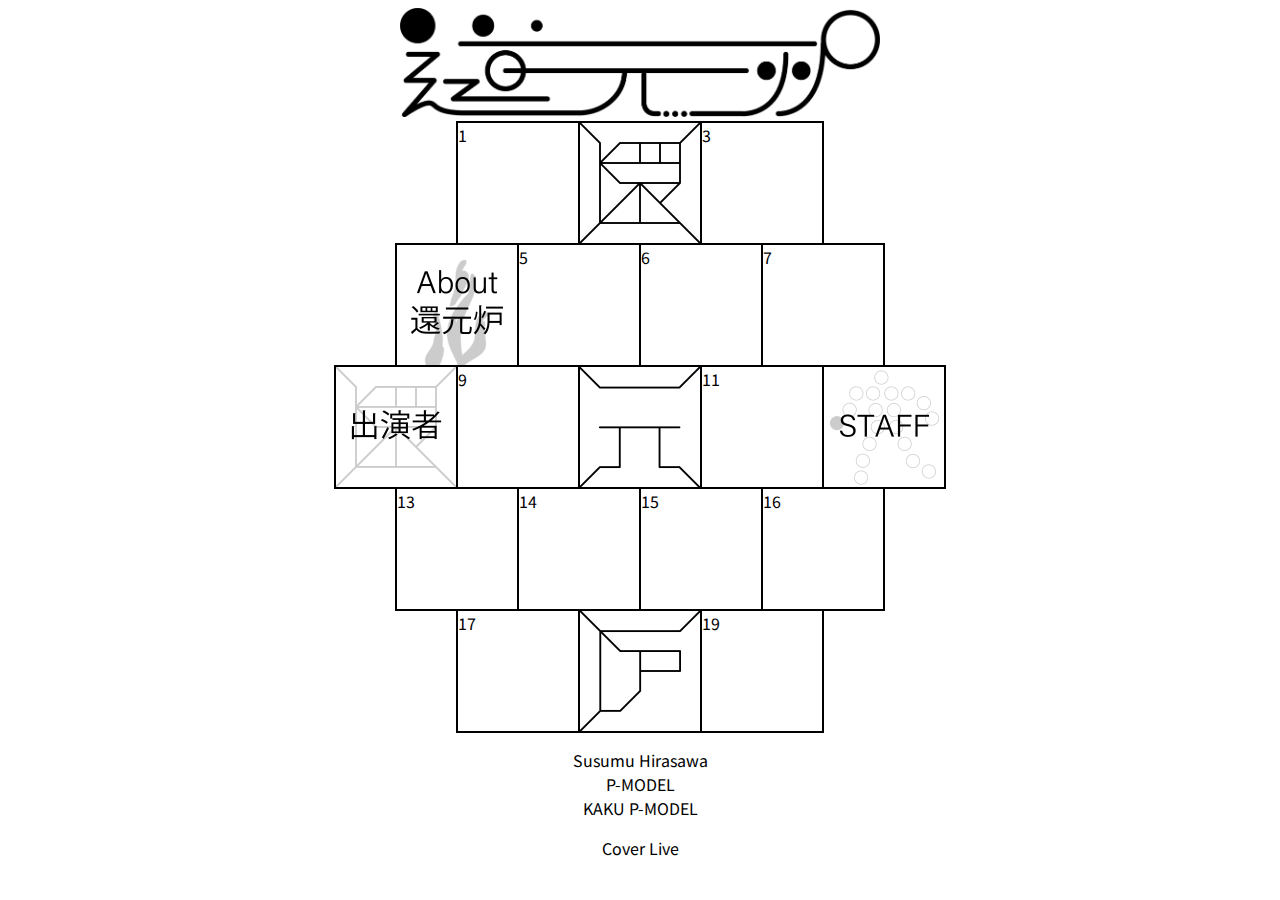
<file: index.html>
<!DOCTYPE html>
<head>
    <title>還元炉</title>
    <meta charset="UTF-8" />
    <link rel="stylesheet" href="styles.css">
</head>
<body>
    <div class="main-logo">
        <a href="index.html">
            <img src="images/logo_ymst_kari.png">
        </a>
    </div>

    <div class="grid">
        <div class="grid-row">
            <div class="cell">1</div>
            <div class="cell">
                <img src="images/cell/logo/還.png" />
            </div>
            <div class="cell">3</div>
        </div>
        <div class="grid-row">
            <div class="cell">
                <a href="about/">
                    <img src="images/cell/content/about_live.png" />
                </a>
            </div>
            <div class="cell">5</div>
            <div class="cell">6</div>
            <div class="cell">7</div>
        </div>
        <div class="grid-row">
            <div class="cell">
                <a href="band/"><img src="images/cell/content/band.png" /></a>
            </div>
            <div class="cell">9</div>
            <div class="cell">
                <img src="images/cell/logo/元.png" />
            </div>
            <div class="cell">11</div>
            <div class="cell">
                <a href="staff/"><img src="images/cell/content/staff.png" /></a>
            </div>
        </div>
        <div class="grid-row">
            <div class="cell">13</div>
            <div class="cell">14</div>
            <div class="cell">15</div>
            <div class="cell">16</div>
        </div>
        <div class="grid-row">
            <div class="cell">17</div>
            <div class="cell">
                <img src="images/cell/logo/炉.png" />
            </div>
            <div class="cell">19</div>
        </div>
    </div>
    <div class="exp">
        <p>Susumu Hirasawa<br>P-MODEL<br>KAKU P-MODEL</p>
        <p>Cover Live</p>
    </div>
</body>
</file>
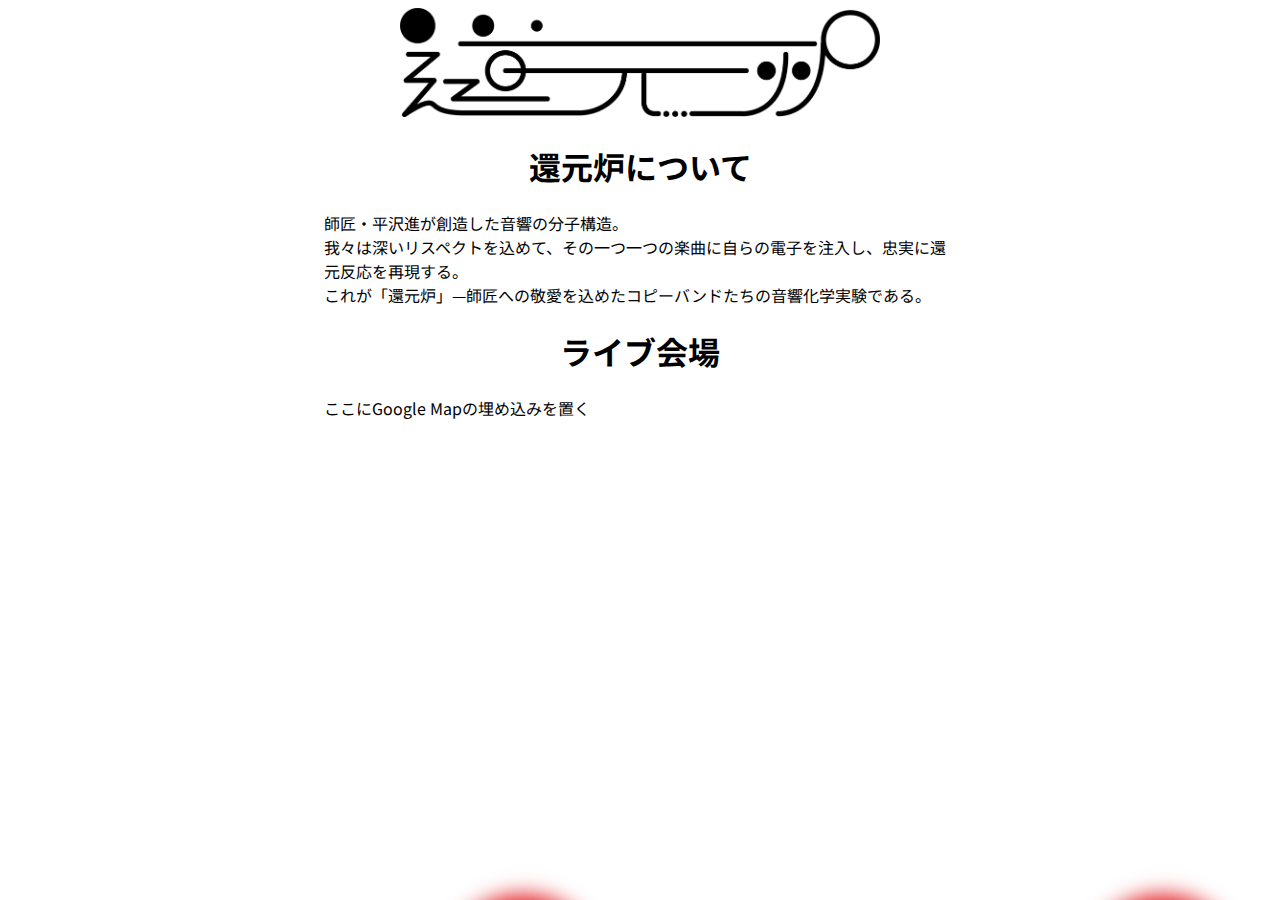
<file: about/index.html>
<!DOCTYPE html>
<head>
    <title>還元炉 ABOUT</title>
    <meta charset="UTF-8" />
    <link rel="stylesheet" href="../styles.css">
</head>
<body>
    <div class="main-logo">
        <a href="../index.html">
            <img src="../images/logo_ymst_kari.png">
        </a>
    </div>
    <div class="about">
        <h1>還元炉について</h1>
        <p>師匠・平沢進が創造した音響の分子構造。
            <br>我々は深いリスペクトを込めて、その一つ一つの楽曲に自らの電子を注入し、忠実に還元反応を再現する。
            <br>これが「還元炉」—師匠への敬愛を込めたコピーバンドたちの音響化学実験である。
        </p>
        <h1>ライブ会場</h1>
        <p>ここにGoogle Mapの埋め込みを置く</p>
    </div>

    
    <ul class="circles">
			<li></li>
			<li></li>
			<li></li>
			<li></li>
			<li></li>
			<li></li>
			<li></li>
			<li></li>
			<li></li>
			<li></li>
	</ul>
</body>
</file>
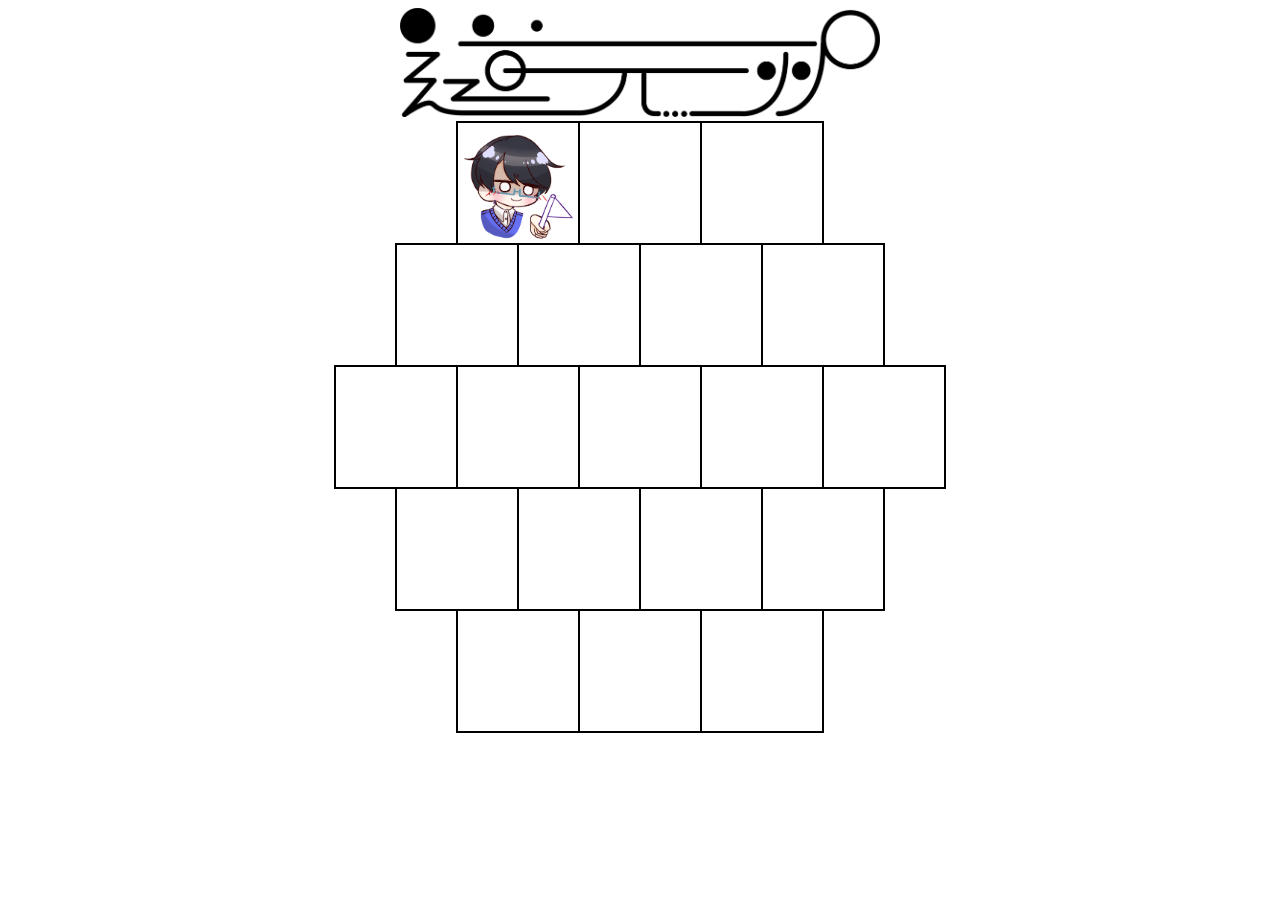
<file: staff/index.html>
<!DOCTYPE html>
<head>
    <title>還元炉 STAFF</title>
    <meta charset="UTF-8" />
    <link rel="stylesheet" href="../styles.css">
</head>
<body>
    <div class="main-logo">
        <a href="../index.html">
            <img src="../images/logo_ymst_kari.png">
        </a>
    </div>

    <div class="grid">
        <div class="grid-row">
            <div class="cell">
                <img src="../images/cell/staff/tabosan.png" />
                <p>たぼさん</p>
            </div>
            <div class="cell"></div>
            <div class="cell"></div>
        </div>
        <div class="grid-row">
            <div class="cell"></div>
            <div class="cell"></div>
            <div class="cell"></div>
            <div class="cell"></div>
        </div>
        <div class="grid-row">
            <div class="cell"></div>
            <div class="cell"></div>
            <div class="cell"></div>
            <div class="cell"></div>
            <div class="cell"></div>
        </div>
        <div class="grid-row">
            <div class="cell"></div>
            <div class="cell"></div>
            <div class="cell"></div>
            <div class="cell"></div>
        </div>
        <div class="grid-row">
            <div class="cell"></div>
            <div class="cell"></div>
            <div class="cell"></div>
        </div>
    </div>
</body>
</file>
<file: styles.css>
@import url('https://fonts.googleapis.com/css2?family=Noto+Sans+JP:wght@100..900&display=swap');

* {
    font-family: "Noto Sans JP", sans-serif;
}

body {
    background: white;
    overflow: visible;
    background-repeat: no-repeat;
    background-size: cover;
    background-position: center center;
    background-attachment: fixed;
}

.main-logo{
    width: 480px;
    margin: 0 auto 0 auto;
}

.main-logo img{
    width: 480px;
}

h1 {
    text-align: center;
}

.grid {

}

.grid-row {
    display: flex;
    justify-content: center;
}

.cell{
    position: relative;
    background-color: #ffffff;
    width: 120px;
    height: 120px;
    margin: 1px;
    /* 影で強引に枠線を作る */
    box-shadow: 0px 0px 0px 2px #000000;   
    /*
    box-shadow: 5px 5px 1px rgba(0, 0, 0, 0.2);
    */
}

.cell img {
    width: 120px;
    height: 120px;
}

.cell p{
    position: absolute;
    bottom: 0;
    padding: 0 auto 0 auto;
    text-align: center;
    font-size: 18px;
    color: #ffffff;
    opacity: 0;
}

.cell:hover img{
    transition: 0.2s;
    filter: brightness(90%);
}

.cell:hover p {
    transition: 0.2s;
    opacity: 1;
}

.exp {
    margin: 8px auto 0 auto;
    width: 480px;
    text-align: center;
}

.circles {
	top: 0;
	left: 0;
	width: 100%;
	height: 100%;
	overflow: hidden;
}

.circles li {
	position: fixed;
	display: block;
	list-style: none;
	width: 20px;
	height: 20px;
	border-radius: 100%;
	box-shadow: 0px 0px 10px 5px #E21C21;
	background: #E21C21;
    filter: blur(10px);
	mix-blend-mode: normal;
	animation: animate 25s linear infinite;
	bottom: -150px;
	z-index: -99999;
	overflow: hidden;
}
   
.circles li:nth-child(1) {
	left: 25%;
	width: 80px;
	height: 80px;
	animation-delay: 0s;
    box-shadow: 0px 0px 10px 5px #E21C21;
	background: #E21C21;
}
.circles li:nth-child(2) {
	left: 10%;
	width: 20px;
	height: 20px;
	animation-delay: 2s;
	animation-duration: 12s;
    box-shadow: 0px 0px 10px 5px #F376E7;
	background: #F376E7;
}
.circles li:nth-child(3) {
	left: 70%;
	width: 20px;
	height: 20px;
	animation-delay: 4s;
    box-shadow: 0px 0px 10px 5px #4E59F2;
	background: #4E59F2;
}
.circles li:nth-child(4) {
	left: 40%;
	width: 60px;
	height: 60px;
	animation-delay: 0s;
	animation-duration: 18s;
    box-shadow: 0px 0px 10px 5px #E21C21;
	background: #E21C21;
}
.circles li:nth-child(5) {
	left: 65%;
	width: 20px;
	height: 20px;
	animation-delay: 0s;
    box-shadow: 0px 0px 10px 5px #F376E7;
	background: #F376E7;
}
.circles li:nth-child(6) {
	left: 75%;
	width: 110px;
	height: 110px;
	animation-delay: 3s;
    box-shadow: 0px 0px 10px 5px #4E59F2;
	background: #4E59F2;
}
.circles li:nth-child(7) {
	left: 35%;
	width: 150px;
	height: 150px;
	animation-delay: 7s;
    box-shadow: 0px 0px 10px 5px #E21C21;
	background: #E21C21;
}
.circles li:nth-child(8) {
	left: 50%;
	width: 25px;
	height: 25px;
	animation-delay: 15s;
	animation-duration: 45s;
    box-shadow: 0px 0px 10px 5px #F376E7;
	background: #F376E7;
}
.circles li:nth-child(9) {
	left: 20%;
	width: 15px;
	height: 15px;
	animation-delay: 2s;
	animation-duration: 35s;
    box-shadow: 0px 0px 10px 5px #4E59F2;
	background: #4E59F2;
}
.circles li:nth-child(10) {
	left: 85%;
	width: 150px;
	height: 150px;
	animation-delay: 0s;
	animation-duration: 11s;
    box-shadow: 0px 0px 10px 5px #E21C21;
	background: #E21C21;
}
@keyframes animate {
	0% {
		transform: translateY(0) rotate(0deg);
		filter: blur(0mm);
	}
	50% {
		transform: translateY(-50vh) rotate(360deg);
		filter: blur(0mm);
	}
	100% {
		transform: translateY(calc(-100vh - 50mm)) rotate(720deg);
		filter: blur(5mm);
	}
}

.about {
    width: 50%;
    margin: 0 auto 0 auto;
}
</file>
